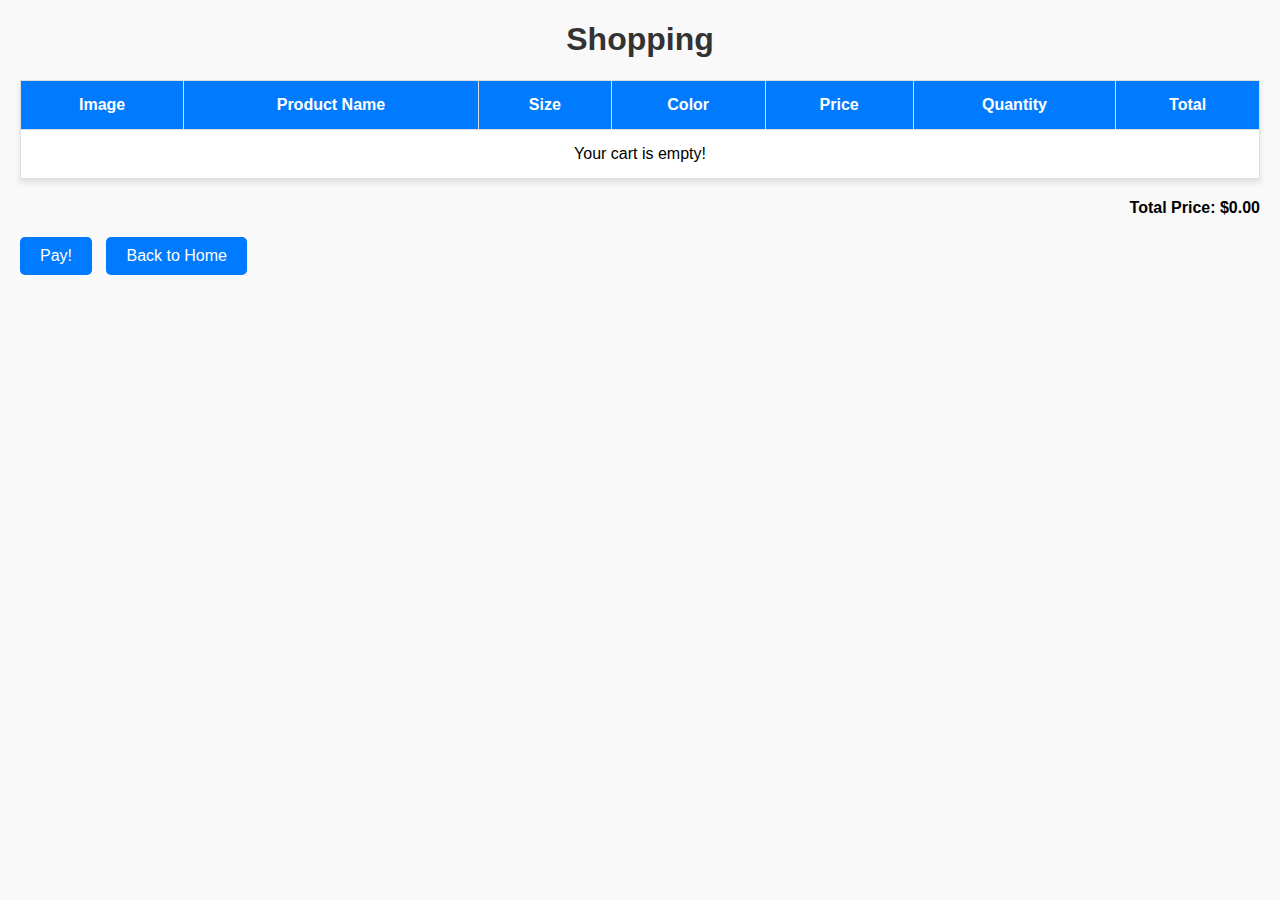
<file: cart.html>
<!DOCTYPE html>
<html lang="en">
<head>
    <meta charset="UTF-8">
    <meta name="viewport" content="width=device-width, initial-scale=1.0">
    <title>Shoes Shop</title>
    <link rel="stylesheet" href="cart.css">
    <link rel="icon" type="image/x-icon" href="./image/pngtree-letter-n-logo-png-image_6591539.png">
</head>
<body>
    <h1>Shopping</h1>
    <table>
        <thead>
            <tr>
                <th>Image</th>
                <th>Product Name</th>
                <th>Size</th>
                <th>Color</th>
                <th>Price</th>
                <th>Quantity</th>
                <th>Total</th>
            </tr>
        </thead>
        <tbody id="cart-items">
            <!-- Rows will be dynamically populated -->
        </tbody>
    </table>
    <div id="cart-total-price">Total Price: $0.00</div>
    <button class="checkout" onclick="checkout()">Pay!</button>
    <a href="index.html" class="back-to-home">Back to Home</a>

    <!-- Liên kết đến main.js thay vì cart.js -->
    <script src="main.js"></script>
</body>
</html>
</file>
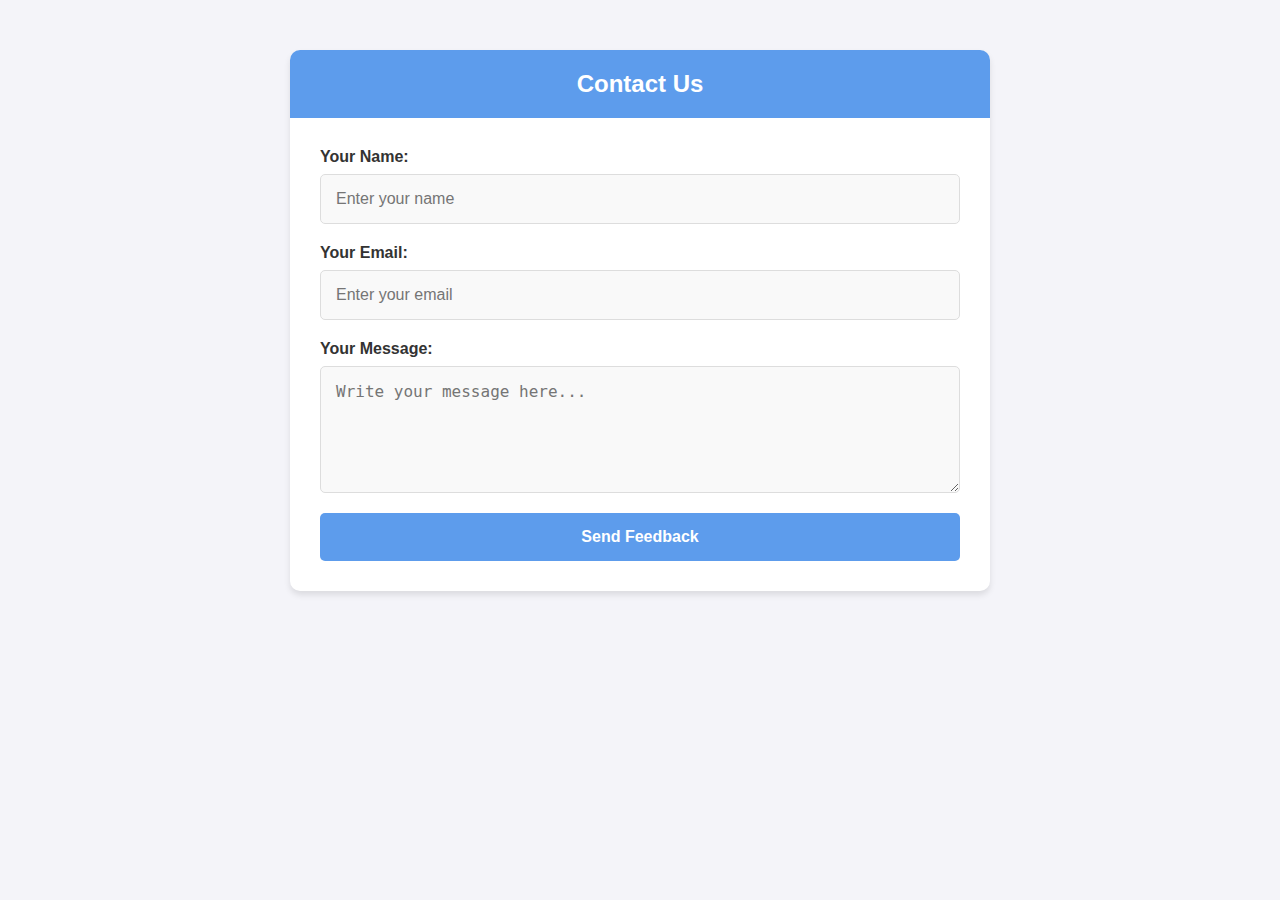
<file: contact.html>
<!DOCTYPE html>
<html lang="en">
<head>
    <meta charset="UTF-8">
    <meta name="viewport" content="width=device-width, initial-scale=1.0">
    <title>Contact Us</title>
    <style>
        body {
            font-family: 'Arial', sans-serif;
            margin: 0;
            padding: 0;
            background-color: #f4f4f9;
            color: #333;
        }
        .container {
            max-width: 700px;
            margin: 50px auto;
            background-color: #fff;
            border-radius: 10px;
            box-shadow: 0 4px 6px rgba(0, 0, 0, 0.1);
            overflow: hidden;
        }
        .header {
            background-color: #5d9cec;
            color: #fff;
            padding: 20px;
            text-align: center;
            font-size: 24px;
            font-weight: bold;
        }
        form {
            padding: 30px;
            display: flex;
            flex-direction: column;
        }
        label {
            margin-bottom: 8px;
            font-size: 16px;
            font-weight: 600;
        }
        input, textarea {
            padding: 15px;
            font-size: 16px;
            margin-bottom: 20px;
            border: 1px solid #ddd;
            border-radius: 5px;
            background-color: #f9f9f9;
            transition: border-color 0.3s ease, box-shadow 0.3s ease;
        }
        input:focus, textarea:focus {
            border-color: #5d9cec;
            box-shadow: 0 0 8px rgba(93, 156, 236, 0.2);
            outline: none;
        }
        button {
            padding: 15px;
            font-size: 16px;
            font-weight: bold;
            color: #fff;
            background-color: #5d9cec;
            border: none;
            border-radius: 5px;
            cursor: pointer;
            transition: background-color 0.3s ease;
        }
        button:hover {
            background-color: #4a8bd4;
        }
        #successMessage {
            text-align: center;
            font-size: 16px;
            margin-top: 10px;
            display: none;
            color: #28a745;
        }
    </style>
</head>
<body>
    <div class="container">
        <div class="header">Contact Us</div>
        <form id="contactForm">
            <label for="name">Your Name:</label>
            <input type="text" id="name" name="name" placeholder="Enter your name" required>

            <label for="email">Your Email:</label>
            <input type="email" id="email" name="email" placeholder="Enter your email" required>

            <label for="message">Your Message:</label>
            <textarea id="message" name="message" rows="5" placeholder="Write your message here..." required></textarea>

            <button type="submit">Send Feedback</button>
        </form>
        <p id="successMessage">Thank you for your feedback!</p>
    </div>

    <script>
        document.getElementById('contactForm').addEventListener('submit', function(e) {
            e.preventDefault();

            // Lấy giá trị từ form
            const name = document.getElementById('name').value;
            const email = document.getElementById('email').value;
            const message = document.getElementById('message').value;

            // Tạo một đối tượng phản hồi
            const feedback = {
                name: name,
                email: email,
                message: message,
                date: new Date().toISOString()
            };

            // Lấy dữ liệu phản hồi hiện có từ localStorage
            const feedbackList = JSON.parse(localStorage.getItem('feedbackList')) || [];

            // Thêm phản hồi mới vào danh sách
            feedbackList.push(feedback);

            // Lưu lại vào localStorage
            localStorage.setItem('feedbackList', JSON.stringify(feedbackList));

            // Hiển thị thông báo thành công
            document.getElementById('successMessage').style.display = 'block';

            // Reset form
            document.getElementById('contactForm').reset();
        });
    </script>
</body>
</html>
</file>
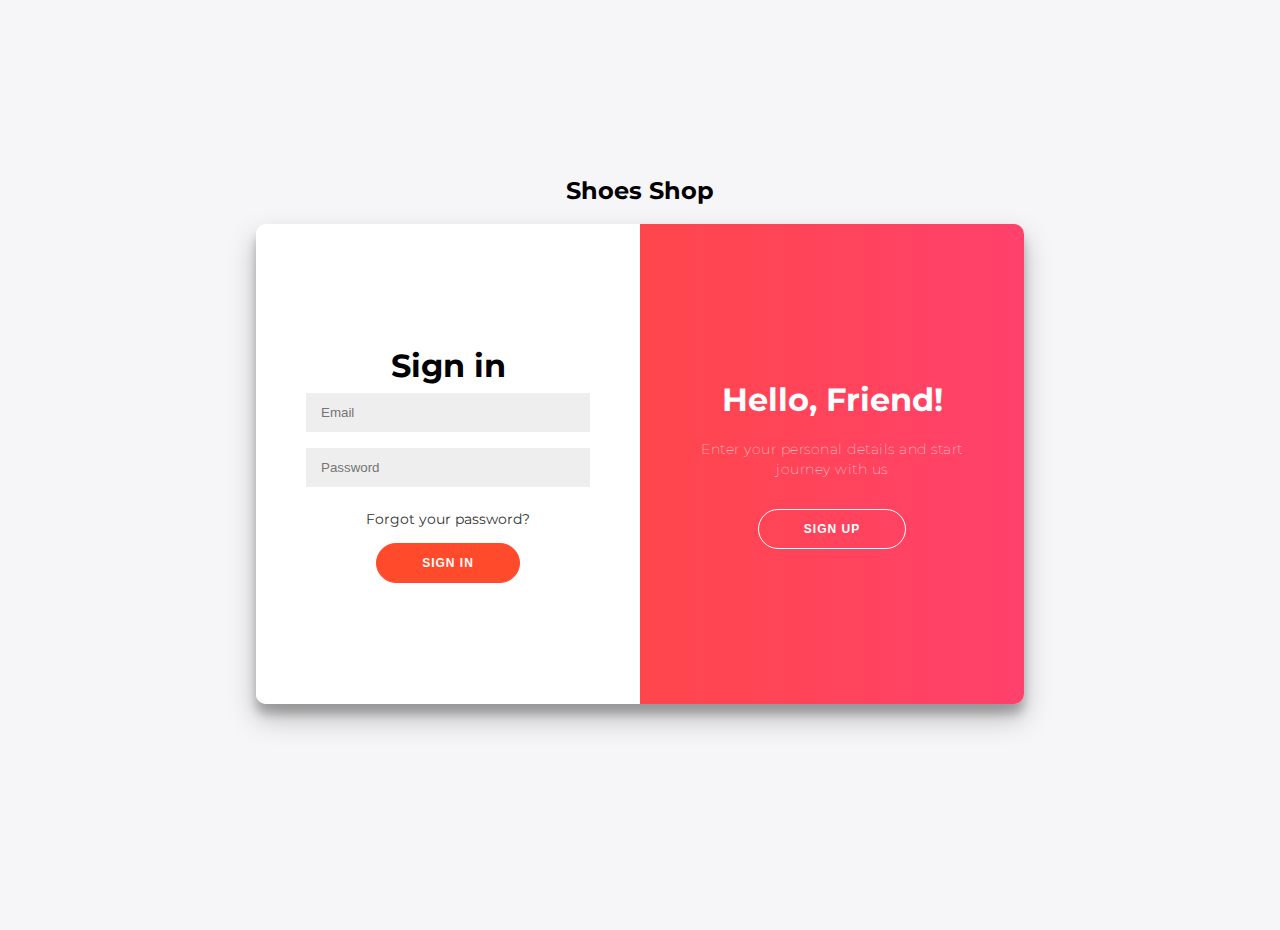
<file: login.html>
<!DOCTYPE html>
<html lang="en">
<head>
    <meta charset="UTF-8">
    <meta name="viewport" content="width=device-width, initial-scale=1.0">
    <link rel="stylesheet" href="./login.css">
    <title>Document</title>
</head>
<body>
    <h2>Shoes Shop</h2>
<div class="container" id="container">
	<div class="form-container sign-up-container">
		<form action="#">
			<h1>Create Account</h1>
			<input type="text" placeholder="Name" />
			<input type="email" placeholder="Email" />
			<input type="password" placeholder="Password" />
			<button>Sign Up</button>
		</form>
	</div>
	<div class="form-container sign-in-container">
		<form action="#">
			<h1>Sign in</h1>
			<input type="email" placeholder="Email" />
			<input type="password" placeholder="Password" />
			<a href="#">Forgot your password?</a>
			<button>Sign In</button>
		</form>
	</div>
	<div class="overlay-container">
		<div class="overlay">
			<div class="overlay-panel overlay-left">
				<h1>Welcome Back!</h1>
				<p>To keep connected with us please login with your personal info</p>
				<button class="ghost" id="signIn">Sign In</button>
			</div>
			<div class="overlay-panel overlay-right">
				<h1>Hello, Friend!</h1>
				<p>Enter your personal details and start journey with us</p>
				<button class="ghost" id="signUp">Sign Up</button>
			</div>
		</div>
	</div>
</div>
</body>
</html>
<script src="./login.js"></script>
</file>
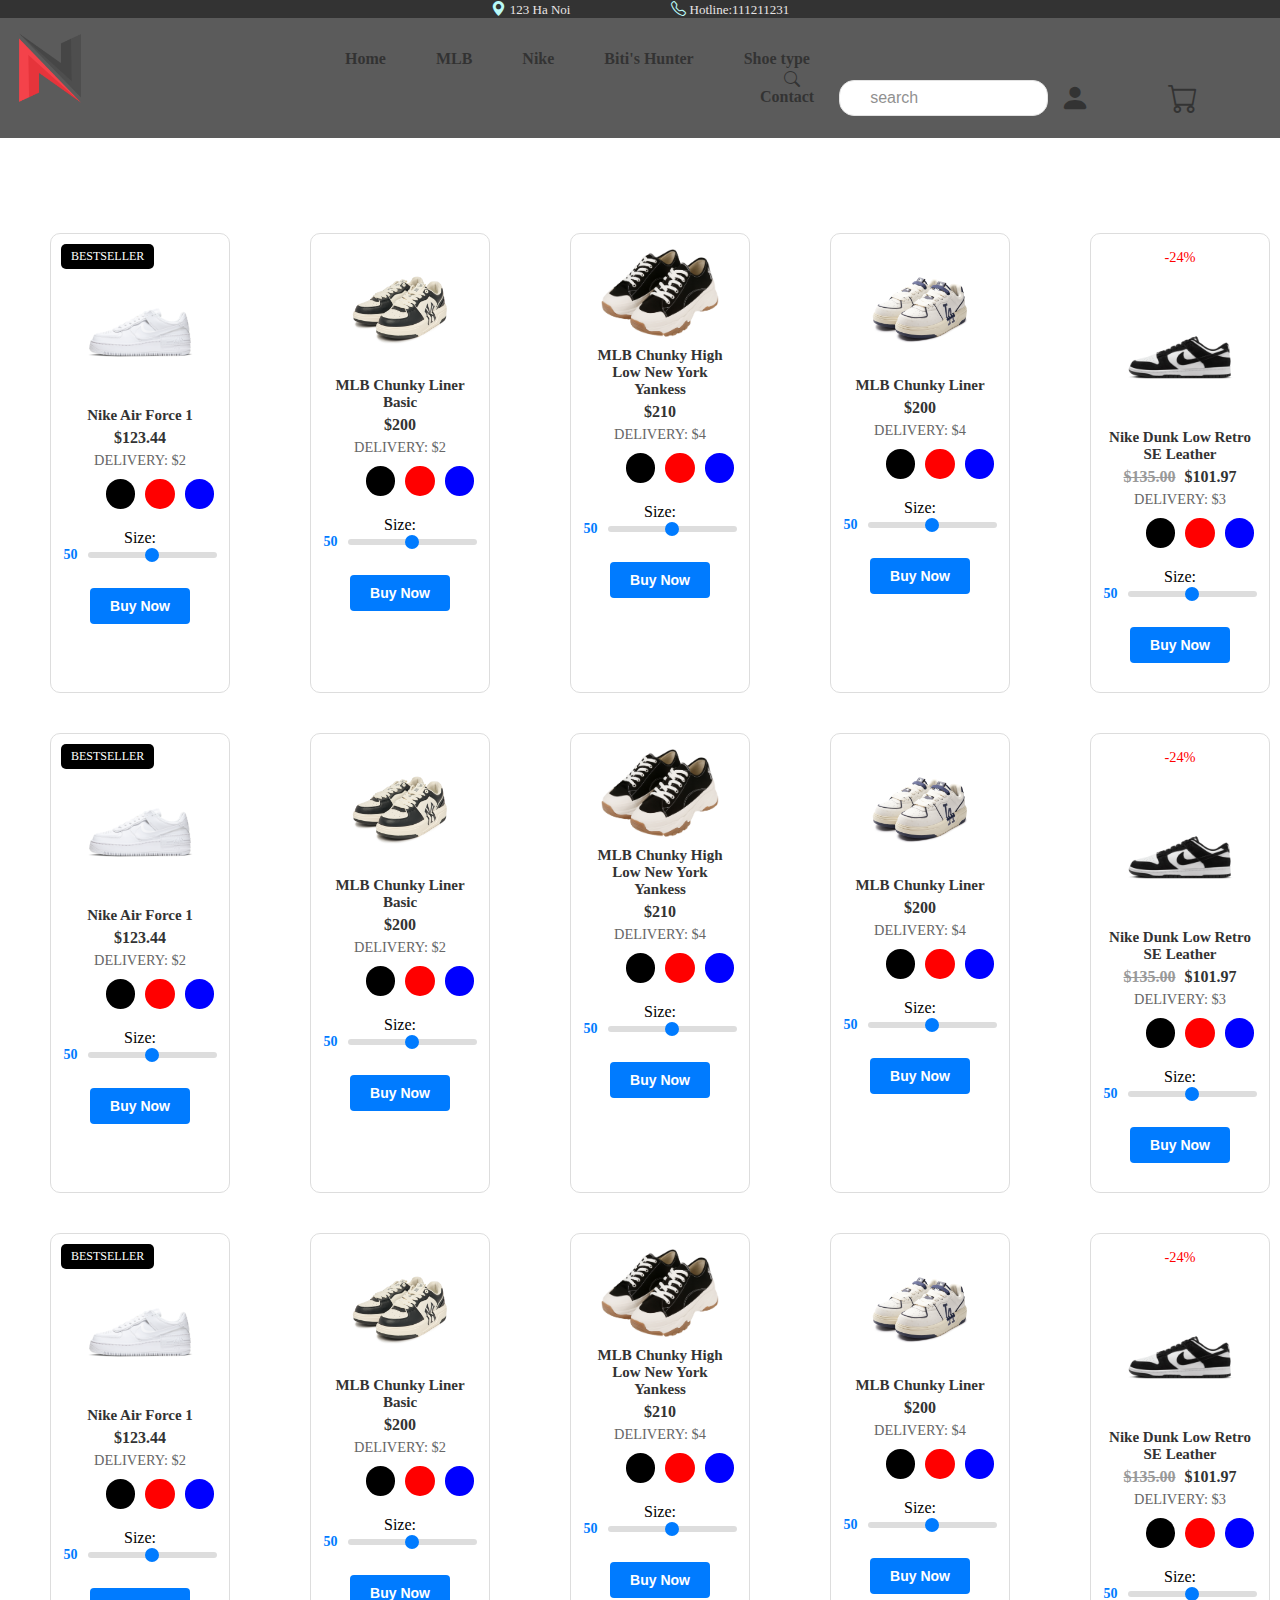
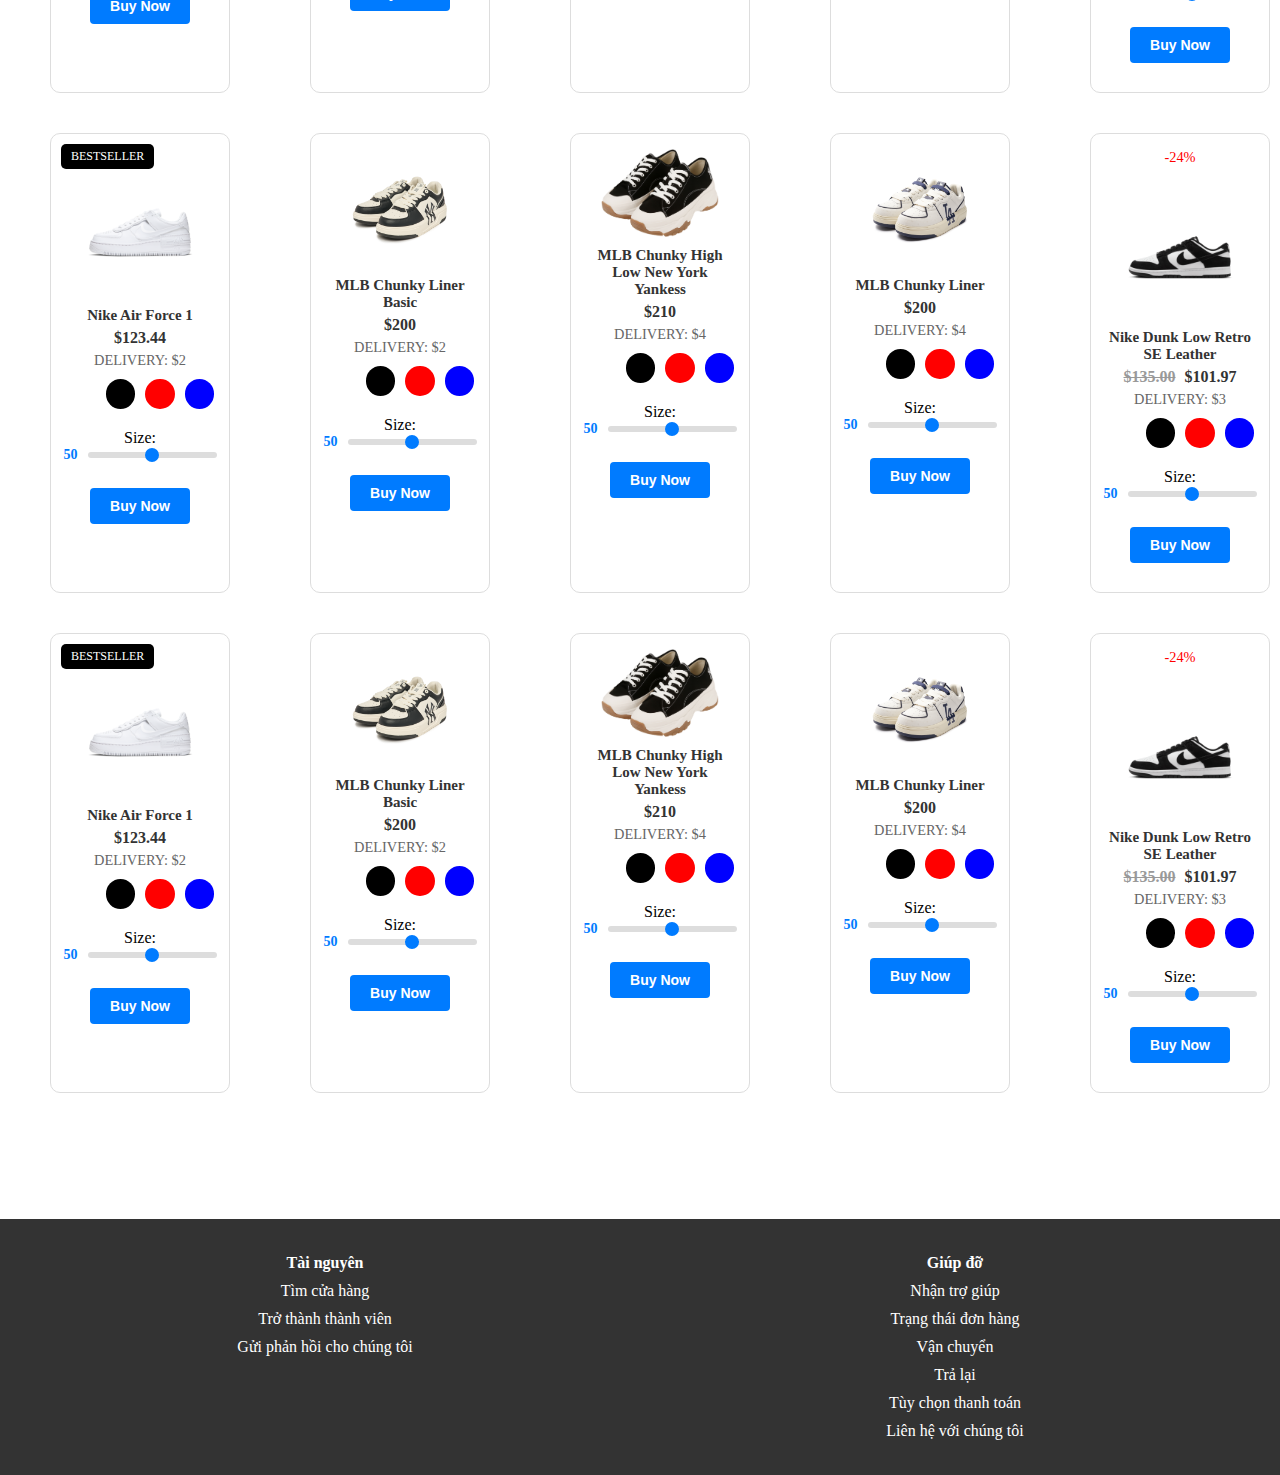
<file: MLB.html>
<!DOCTYPE html>
<html lang="en">
<head>
    <meta charset="UTF-8">
    <meta name="viewport" content="width=device-width, initial-scale=1.0">
    <link rel="stylesheet" href="https://cdn.jsdelivr.net/npm/bootstrap-icons@1.11.3/font/bootstrap-icons.min.css">
    <title>Shoes Shop</title>
    <link rel="stylesheet" href="mlb.css">
    <link rel="icon" type="image/x-icon" href="./image/pngtree-letter-n-logo-png-image_6591539.png">
</head>
<body>
    <div class="top-bar">
        <div class="container">
            <div class="address">
                <i class="bi bi-geo-alt-fill"></i>
                <a href>123 Ha Noi</a>
            </div>
            <div class="phone">
                <i class="bi bi-telephone"></i>
                <a href>Hotline:111211231</a>
            </div>
        </div>
    </div>
    <div class="header">
        <div class="header_nav">
            <!-- Thẻ chứa logo -->
            <div class="header_logo">
                <img src="./image/pngtree-letter-n-logo-png-image_6591539.png" alt="Logo">
            </div>
            <!-- Thẻ chứa navigations -->
            <div class="header_menu">
                <ul>
                    <li><a href="Index.html">Home</a></li>
                    <li><a href="MLB.html">MLB</a></li>
                    <li><a href="">Nike</a></li>
                    <li><a href="">Biti's Hunter</a></li>
                    <li class="shoes_type">
                        <a href="#">Shoe type</a>
                        <ul class="dropdown1">
                            <li><a href="#">Men</a></li>
                            <li><a href="#">Women</a></li>
                            <li><a href="#">Baby</a></li>
                        </ul>
                    </li>
                    <li><a href="contact.html">Contact</a></li>
                </ul>
                <div class="search-container">
                    <i class="bi bi-search"></i>
                    <input type="text" name="search" id="search" placeholder="search">
                </div>
                <div class="store">
                    <a href="cart.html" onclick="toggleCart()">
                        <i class="bi bi-cart"></i>
                    </a>
                    <div id="cart-dropdown" class="cart-dropdown">
                        <div id="cart-items" class="cart-items">
                            <div id="cart-count">0</div> 
                        </div>
                        <div class="cart-total">
                            <span>Total:</span>
                            <span id="cart-total-price">$0</span>
                        </div>
                        <button onclick="checkout()">Checkout</button>
                    </div>
                </div>
                <div id="icon-login">
                    <a href="./login.html"><i class="bi bi-person-fill"></i></a>
                </div>
            </div>
        </div>
    </div>
    <main>
        <div class="product-grid">
            <div class="product-card">
                <span class="label">BESTSELLER</span>
                <img src="./image/nike air force1.png" alt="Nike Air Force 1">
                <div class="product-name">Nike Air Force 1</div>
                <div class="price">$123.44</div>
                <div class="delivery">DELIVERY: $2</div>
                <div class="color-options">
                    <label for="color"></label>
                    <div class="color-options-container color-picker">
                        <div class="color-option" style="background-color: white;" onclick="selectColor('white')"></div>
                        <div class="color-option" style="background-color: black;" onclick="selectColor('black')"></div>
                        <div class="color-option" style="background-color: red;" onclick="selectColor('red')"></div>
                        <div class="color-option" style="background-color: blue;" onclick="selectColor('blue')"></div>
                    </div>
                </div>
                
                <!-- Size Options -->
                <div class="size-options">
                    <label for="size">Size:</label>
                    <div class="size-slider-container">
                        <span id="size-value">50</span>
                        <input type="range" id="size-range" min="0" max="100" value="50" onchange="updateSizeValue()">
                    </div>
                </div>
            
                <button class="buy-now">Buy Now</button>    
            </div>
    
            <div class="product-card">
                <img src="./image/giay-mlb-chunky-liner-basic-mau-trang-den-1-1690621959298.webp" alt="MLB Chunky">
                <div class="product-name">MLB Chunky Liner Basic</div>
                <div class="price">$200</div>
                <div class="delivery">DELIVERY: $2</div>
                <div class="color-options">
                    <label for="color"></label>
                    <div class="color-options-container color-picker">
                        <div class="color-option" style="background-color: white;" onclick="selectColor('white')"></div>
                        <div class="color-option" style="background-color: black;" onclick="selectColor('black')"></div>
                        <div class="color-option" style="background-color: red;" onclick="selectColor('red')"></div>
                        <div class="color-option" style="background-color: blue;" onclick="selectColor('blue')"></div>
                    </div>
                </div>
                
                <!-- Size Options -->
                <div class="size-options">
                    <label for="size">Size:</label>
                    <div class="size-slider-container">
                        <span id="size-value">50</span>
                        <input type="range" id="size-range" min="0" max="100" value="50" onchange="updateSizeValue()">
                    </div>
                </div>
            
                <button class="buy-now">Buy Now</button>    
            </div>
    
            <div class="product-card">
                <img src="./image/2-giay-mlb-chunky-high-low-new-york-yankess-32shu2111-50l.png" alt="MLB Chunky High Low New York Yankess">
                <div class="product-name">MLB Chunky High Low New York Yankess</div>
                <div class="price">$210</div>
                <div class="delivery">DELIVERY: $4</div>
                <div class="color-options">
                    <label for="color"></label>
                    <div class="color-options-container color-picker">
                        <div class="color-option" style="background-color: white;" onclick="selectColor('white')"></div>
                        <div class="color-option" style="background-color: black;" onclick="selectColor('black')"></div>
                        <div class="color-option" style="background-color: red;" onclick="selectColor('red')"></div>
                        <div class="color-option" style="background-color: blue;" onclick="selectColor('blue')"></div>
                    </div>
                </div>
                
                <!-- Size Options -->
                <div class="size-options">
                    <label for="size">Size:</label>
                    <div class="size-slider-container">
                        <span id="size-value">50</span>
                        <input type="range" id="size-range" min="0" max="100" value="50" onchange="updateSizeValue()">
                    </div>
                </div>
            
                <button class="buy-now">Buy Now</button>    
            </div>
    
            <div class="product-card">
                <img src="./image/giay-mlb-chunky-liner-logo-la-mau-xanh-1-1695025369837.webp" alt="MLB Chunky Liner">
                <div class="product-name">MLB Chunky Liner</div>
                <div class="price">$200</div>
                <div class="delivery">DELIVERY: $4</div>
                <div class="color-options">
                    <label for="color"></label>
                    <div class="color-options-container color-picker">
                        <div class="color-option" style="background-color: white;" onclick="selectColor('white')"></div>
                        <div class="color-option" style="background-color: black;" onclick="selectColor('black')"></div>
                        <div class="color-option" style="background-color: red;" onclick="selectColor('red')"></div>
                        <div class="color-option" style="background-color: blue;" onclick="selectColor('blue')"></div>
                    </div>
                </div>
                
                <!-- Size Options -->
                <div class="size-options">
                    <label for="size">Size:</label>
                    <div class="size-slider-container">
                        <span id="size-value">50</span>
                        <input type="range" id="size-range" min="0" max="100" value="50" onchange="updateSizeValue()">
                    </div>
                </div>
            
                <button class="buy-now">Buy Now</button>    
            </div>
    
            <div class="product-card">
                <span class="discount">-24%</span>
                <img src="./image/NIKE+DUNK+LOW+RETRO+SE.png" alt="Nike Dunk Low Retro SE Leather">
                <div class="product-name">Nike Dunk Low Retro SE Leather</div>
                <div class="price">
                    <span class="old-price">$135.00</span> $101.97
                </div>
                <div class="delivery">DELIVERY: $3</div>
                <div class="color-options">
                    <label for="color"></label>
                    <div class="color-options-container color-picker">
                        <div class="color-option" style="background-color: white;" onclick="selectColor('white')"></div>
                        <div class="color-option" style="background-color: black;" onclick="selectColor('black')"></div>
                        <div class="color-option" style="background-color: red;" onclick="selectColor('red')"></div>
                        <div class="color-option" style="background-color: blue;" onclick="selectColor('blue')"></div>
                    </div>
                </div>
                
                <!-- Size Options -->
                <div class="size-options">
                    <label for="size">Size:</label>
                    <div class="size-slider-container">
                        <span id="size-value">50</span>
                        <input type="range" id="size-range" min="0" max="100" value="50" onchange="updateSizeValue()">
                    </div>
                </div>
                <button class="buy-now">Buy Now</button>    
            </div>
            <div class="product-card">
                <span class="label">BESTSELLER</span>
                <img src="./image/nike air force1.png" alt="Nike Air Force 1">
                <div class="product-name">Nike Air Force 1</div>
                <div class="price">$123.44</div>
                <div class="delivery">DELIVERY: $2</div>
                <div class="color-options">
                    <label for="color"></label>
                    <div class="color-options-container color-picker">
                        <div class="color-option" style="background-color: white;" onclick="selectColor('white')"></div>
                        <div class="color-option" style="background-color: black;" onclick="selectColor('black')"></div>
                        <div class="color-option" style="background-color: red;" onclick="selectColor('red')"></div>
                        <div class="color-option" style="background-color: blue;" onclick="selectColor('blue')"></div>
                    </div>
                </div>
                
                <!-- Size Options -->
                <div class="size-options">
                    <label for="size">Size:</label>
                    <div class="size-slider-container">
                        <span id="size-value">50</span>
                        <input type="range" id="size-range" min="0" max="100" value="50" onchange="updateSizeValue()">
                    </div>
                </div>
            
                <button class="buy-now">Buy Now</button>    
            </div>
    
            <div class="product-card">
                <img src="./image/giay-mlb-chunky-liner-basic-mau-trang-den-1-1690621959298.webp" alt="MLB Chunky">
                <div class="product-name">MLB Chunky Liner Basic</div>
                <div class="price">$200</div>
                <div class="delivery">DELIVERY: $2</div>
                <div class="color-options">
                    <label for="color"></label>
                    <div class="color-options-container color-picker">
                        <div class="color-option" style="background-color: white;" onclick="selectColor('white')"></div>
                        <div class="color-option" style="background-color: black;" onclick="selectColor('black')"></div>
                        <div class="color-option" style="background-color: red;" onclick="selectColor('red')"></div>
                        <div class="color-option" style="background-color: blue;" onclick="selectColor('blue')"></div>
                    </div>
                </div>
                
                <!-- Size Options -->
                <div class="size-options">
                    <label for="size">Size:</label>
                    <div class="size-slider-container">
                        <span id="size-value">50</span>
                        <input type="range" id="size-range" min="0" max="100" value="50" onchange="updateSizeValue()">
                    </div>
                </div>
            
                <button class="buy-now">Buy Now</button>    
            </div>
    
            <div class="product-card">
                <img src="./image/2-giay-mlb-chunky-high-low-new-york-yankess-32shu2111-50l.png" alt="MLB Chunky High Low New York Yankess">
                <div class="product-name">MLB Chunky High Low New York Yankess</div>
                <div class="price">$210</div>
                <div class="delivery">DELIVERY: $4</div>
                <div class="color-options">
                    <label for="color"></label>
                    <div class="color-options-container color-picker">
                        <div class="color-option" style="background-color: white;" onclick="selectColor('white')"></div>
                        <div class="color-option" style="background-color: black;" onclick="selectColor('black')"></div>
                        <div class="color-option" style="background-color: red;" onclick="selectColor('red')"></div>
                        <div class="color-option" style="background-color: blue;" onclick="selectColor('blue')"></div>
                    </div>
                </div>
                
                <!-- Size Options -->
                <div class="size-options">
                    <label for="size">Size:</label>
                    <div class="size-slider-container">
                        <span id="size-value">50</span>
                        <input type="range" id="size-range" min="0" max="100" value="50" onchange="updateSizeValue()">
                    </div>
                </div>
            
                <button class="buy-now">Buy Now</button>    
            </div>
    
            <div class="product-card">
                <img src="./image/giay-mlb-chunky-liner-logo-la-mau-xanh-1-1695025369837.webp" alt="MLB Chunky Liner">
                <div class="product-name">MLB Chunky Liner</div>
                <div class="price">$200</div>
                <div class="delivery">DELIVERY: $4</div>
                <div class="color-options">
                    <label for="color"></label>
                    <div class="color-options-container color-picker">
                        <div class="color-option" style="background-color: white;" onclick="selectColor('white')"></div>
                        <div class="color-option" style="background-color: black;" onclick="selectColor('black')"></div>
                        <div class="color-option" style="background-color: red;" onclick="selectColor('red')"></div>
                        <div class="color-option" style="background-color: blue;" onclick="selectColor('blue')"></div>
                    </div>
                </div>
                
                <!-- Size Options -->
                <div class="size-options">
                    <label for="size">Size:</label>
                    <div class="size-slider-container">
                        <span id="size-value">50</span>
                        <input type="range" id="size-range" min="0" max="100" value="50" onchange="updateSizeValue()">
                    </div>
                </div>
            
                <button class="buy-now">Buy Now</button>    
            </div>
    
            <div class="product-card">
                <span class="discount">-24%</span>
                <img src="./image/NIKE+DUNK+LOW+RETRO+SE.png" alt="Nike Dunk Low Retro SE Leather">
                <div class="product-name">Nike Dunk Low Retro SE Leather</div>
                <div class="price">
                    <span class="old-price">$135.00</span> $101.97
                </div>
                <div class="delivery">DELIVERY: $3</div>
                <div class="color-options">
                    <label for="color"></label>
                    <div class="color-options-container color-picker">
                        <div class="color-option" style="background-color: white;" onclick="selectColor('white')"></div>
                        <div class="color-option" style="background-color: black;" onclick="selectColor('black')"></div>
                        <div class="color-option" style="background-color: red;" onclick="selectColor('red')"></div>
                        <div class="color-option" style="background-color: blue;" onclick="selectColor('blue')"></div>
                    </div>
                </div>
                
                <!-- Size Options -->
                <div class="size-options">
                    <label for="size">Size:</label>
                    <div class="size-slider-container">
                        <span id="size-value">50</span>
                        <input type="range" id="size-range" min="0" max="100" value="50" onchange="updateSizeValue()">
                    </div>
                </div>
                <button class="buy-now">Buy Now</button>    
            </div>
            <div class="product-card">
                <span class="label">BESTSELLER</span>
                <img src="./image/nike air force1.png" alt="Nike Air Force 1">
                <div class="product-name">Nike Air Force 1</div>
                <div class="price">$123.44</div>
                <div class="delivery">DELIVERY: $2</div>
                <div class="color-options">
                    <label for="color"></label>
                    <div class="color-options-container color-picker">
                        <div class="color-option" style="background-color: white;" onclick="selectColor('white')"></div>
                        <div class="color-option" style="background-color: black;" onclick="selectColor('black')"></div>
                        <div class="color-option" style="background-color: red;" onclick="selectColor('red')"></div>
                        <div class="color-option" style="background-color: blue;" onclick="selectColor('blue')"></div>
                    </div>
                </div>
                
                <!-- Size Options -->
                <div class="size-options">
                    <label for="size">Size:</label>
                    <div class="size-slider-container">
                        <span id="size-value">50</span>
                        <input type="range" id="size-range" min="0" max="100" value="50" onchange="updateSizeValue()">
                    </div>
                </div>
            
                <button class="buy-now">Buy Now</button>    
            </div>
    
            <div class="product-card">
                <img src="./image/giay-mlb-chunky-liner-basic-mau-trang-den-1-1690621959298.webp" alt="MLB Chunky">
                <div class="product-name">MLB Chunky Liner Basic</div>
                <div class="price">$200</div>
                <div class="delivery">DELIVERY: $2</div>
                <div class="color-options">
                    <label for="color"></label>
                    <div class="color-options-container color-picker">
                        <div class="color-option" style="background-color: white;" onclick="selectColor('white')"></div>
                        <div class="color-option" style="background-color: black;" onclick="selectColor('black')"></div>
                        <div class="color-option" style="background-color: red;" onclick="selectColor('red')"></div>
                        <div class="color-option" style="background-color: blue;" onclick="selectColor('blue')"></div>
                    </div>
                </div>
                
                <!-- Size Options -->
                <div class="size-options">
                    <label for="size">Size:</label>
                    <div class="size-slider-container">
                        <span id="size-value">50</span>
                        <input type="range" id="size-range" min="0" max="100" value="50" onchange="updateSizeValue()">
                    </div>
                </div>
            
                <button class="buy-now">Buy Now</button>    
            </div>
    
            <div class="product-card">
                <img src="./image/2-giay-mlb-chunky-high-low-new-york-yankess-32shu2111-50l.png" alt="MLB Chunky High Low New York Yankess">
                <div class="product-name">MLB Chunky High Low New York Yankess</div>
                <div class="price">$210</div>
                <div class="delivery">DELIVERY: $4</div>
                <div class="color-options">
                    <label for="color"></label>
                    <div class="color-options-container color-picker">
                        <div class="color-option" style="background-color: white;" onclick="selectColor('white')"></div>
                        <div class="color-option" style="background-color: black;" onclick="selectColor('black')"></div>
                        <div class="color-option" style="background-color: red;" onclick="selectColor('red')"></div>
                        <div class="color-option" style="background-color: blue;" onclick="selectColor('blue')"></div>
                    </div>
                </div>
                
                <!-- Size Options -->
                <div class="size-options">
                    <label for="size">Size:</label>
                    <div class="size-slider-container">
                        <span id="size-value">50</span>
                        <input type="range" id="size-range" min="0" max="100" value="50" onchange="updateSizeValue()">
                    </div>
                </div>
            
                <button class="buy-now">Buy Now</button>    
            </div>
    
            <div class="product-card">
                <img src="./image/giay-mlb-chunky-liner-logo-la-mau-xanh-1-1695025369837.webp" alt="MLB Chunky Liner">
                <div class="product-name">MLB Chunky Liner</div>
                <div class="price">$200</div>
                <div class="delivery">DELIVERY: $4</div>
                <div class="color-options">
                    <label for="color"></label>
                    <div class="color-options-container color-picker">
                        <div class="color-option" style="background-color: white;" onclick="selectColor('white')"></div>
                        <div class="color-option" style="background-color: black;" onclick="selectColor('black')"></div>
                        <div class="color-option" style="background-color: red;" onclick="selectColor('red')"></div>
                        <div class="color-option" style="background-color: blue;" onclick="selectColor('blue')"></div>
                    </div>
                </div>
                
                <!-- Size Options -->
                <div class="size-options">
                    <label for="size">Size:</label>
                    <div class="size-slider-container">
                        <span id="size-value">50</span>
                        <input type="range" id="size-range" min="0" max="100" value="50" onchange="updateSizeValue()">
                    </div>
                </div>
            
                <button class="buy-now">Buy Now</button>    
            </div>
    
            <div class="product-card">
                <span class="discount">-24%</span>
                <img src="./image/NIKE+DUNK+LOW+RETRO+SE.png" alt="Nike Dunk Low Retro SE Leather">
                <div class="product-name">Nike Dunk Low Retro SE Leather</div>
                <div class="price">
                    <span class="old-price">$135.00</span> $101.97
                </div>
                <div class="delivery">DELIVERY: $3</div>
                <div class="color-options">
                    <label for="color"></label>
                    <div class="color-options-container color-picker">
                        <div class="color-option" style="background-color: white;" onclick="selectColor('white')"></div>
                        <div class="color-option" style="background-color: black;" onclick="selectColor('black')"></div>
                        <div class="color-option" style="background-color: red;" onclick="selectColor('red')"></div>
                        <div class="color-option" style="background-color: blue;" onclick="selectColor('blue')"></div>
                    </div>
                </div>
                
                <!-- Size Options -->
                <div class="size-options">
                    <label for="size">Size:</label>
                    <div class="size-slider-container">
                        <span id="size-value">50</span>
                        <input type="range" id="size-range" min="0" max="100" value="50" onchange="updateSizeValue()">
                    </div>
                </div>
                <button class="buy-now">Buy Now</button>    
            </div>
            <div class="product-card">
                <span class="label">BESTSELLER</span>
                <img src="./image/nike air force1.png" alt="Nike Air Force 1">
                <div class="product-name">Nike Air Force 1</div>
                <div class="price">$123.44</div>
                <div class="delivery">DELIVERY: $2</div>
                <div class="color-options">
                    <label for="color"></label>
                    <div class="color-options-container color-picker">
                        <div class="color-option" style="background-color: white;" onclick="selectColor('white')"></div>
                        <div class="color-option" style="background-color: black;" onclick="selectColor('black')"></div>
                        <div class="color-option" style="background-color: red;" onclick="selectColor('red')"></div>
                        <div class="color-option" style="background-color: blue;" onclick="selectColor('blue')"></div>
                    </div>
                </div>
                
                <!-- Size Options -->
                <div class="size-options">
                    <label for="size">Size:</label>
                    <div class="size-slider-container">
                        <span id="size-value">50</span>
                        <input type="range" id="size-range" min="0" max="100" value="50" onchange="updateSizeValue()">
                    </div>
                </div>
            
                <button class="buy-now">Buy Now</button>    
            </div>
    
            <div class="product-card">
                <img src="./image/giay-mlb-chunky-liner-basic-mau-trang-den-1-1690621959298.webp" alt="MLB Chunky">
                <div class="product-name">MLB Chunky Liner Basic</div>
                <div class="price">$200</div>
                <div class="delivery">DELIVERY: $2</div>
                <div class="color-options">
                    <label for="color"></label>
                    <div class="color-options-container color-picker">
                        <div class="color-option" style="background-color: white;" onclick="selectColor('white')"></div>
                        <div class="color-option" style="background-color: black;" onclick="selectColor('black')"></div>
                        <div class="color-option" style="background-color: red;" onclick="selectColor('red')"></div>
                        <div class="color-option" style="background-color: blue;" onclick="selectColor('blue')"></div>
                    </div>
                </div>
                
                <!-- Size Options -->
                <div class="size-options">
                    <label for="size">Size:</label>
                    <div class="size-slider-container">
                        <span id="size-value">50</span>
                        <input type="range" id="size-range" min="0" max="100" value="50" onchange="updateSizeValue()">
                    </div>
                </div>
            
                <button class="buy-now">Buy Now</button>    
            </div>
    
            <div class="product-card">
                <img src="./image/2-giay-mlb-chunky-high-low-new-york-yankess-32shu2111-50l.png" alt="MLB Chunky High Low New York Yankess">
                <div class="product-name">MLB Chunky High Low New York Yankess</div>
                <div class="price">$210</div>
                <div class="delivery">DELIVERY: $4</div>
                <div class="color-options">
                    <label for="color"></label>
                    <div class="color-options-container color-picker">
                        <div class="color-option" style="background-color: white;" onclick="selectColor('white')"></div>
                        <div class="color-option" style="background-color: black;" onclick="selectColor('black')"></div>
                        <div class="color-option" style="background-color: red;" onclick="selectColor('red')"></div>
                        <div class="color-option" style="background-color: blue;" onclick="selectColor('blue')"></div>
                    </div>
                </div>
                
                <!-- Size Options -->
                <div class="size-options">
                    <label for="size">Size:</label>
                    <div class="size-slider-container">
                        <span id="size-value">50</span>
                        <input type="range" id="size-range" min="0" max="100" value="50" onchange="updateSizeValue()">
                    </div>
                </div>
            
                <button class="buy-now">Buy Now</button>    
            </div>
    
            <div class="product-card">
                <img src="./image/giay-mlb-chunky-liner-logo-la-mau-xanh-1-1695025369837.webp" alt="MLB Chunky Liner">
                <div class="product-name">MLB Chunky Liner</div>
                <div class="price">$200</div>
                <div class="delivery">DELIVERY: $4</div>
                <div class="color-options">
                    <label for="color"></label>
                    <div class="color-options-container color-picker">
                        <div class="color-option" style="background-color: white;" onclick="selectColor('white')"></div>
                        <div class="color-option" style="background-color: black;" onclick="selectColor('black')"></div>
                        <div class="color-option" style="background-color: red;" onclick="selectColor('red')"></div>
                        <div class="color-option" style="background-color: blue;" onclick="selectColor('blue')"></div>
                    </div>
                </div>
                
                <!-- Size Options -->
                <div class="size-options">
                    <label for="size">Size:</label>
                    <div class="size-slider-container">
                        <span id="size-value">50</span>
                        <input type="range" id="size-range" min="0" max="100" value="50" onchange="updateSizeValue()">
                    </div>
                </div>
            
                <button class="buy-now">Buy Now</button>    
            </div>
    
            <div class="product-card">
                <span class="discount">-24%</span>
                <img src="./image/NIKE+DUNK+LOW+RETRO+SE.png" alt="Nike Dunk Low Retro SE Leather">
                <div class="product-name">Nike Dunk Low Retro SE Leather</div>
                <div class="price">
                    <span class="old-price">$135.00</span> $101.97
                </div>
                <div class="delivery">DELIVERY: $3</div>
                <div class="color-options">
                    <label for="color"></label>
                    <div class="color-options-container color-picker">
                        <div class="color-option" style="background-color: white;" onclick="selectColor('white')"></div>
                        <div class="color-option" style="background-color: black;" onclick="selectColor('black')"></div>
                        <div class="color-option" style="background-color: red;" onclick="selectColor('red')"></div>
                        <div class="color-option" style="background-color: blue;" onclick="selectColor('blue')"></div>
                    </div>
                </div>
                
                <!-- Size Options -->
                <div class="size-options">
                    <label for="size">Size:</label>
                    <div class="size-slider-container">
                        <span id="size-value">50</span>
                        <input type="range" id="size-range" min="0" max="100" value="50" onchange="updateSizeValue()">
                    </div>
                </div>
                <button class="buy-now">Buy Now</button>    
            </div>
            <div class="product-card">
                <span class="label">BESTSELLER</span>
                <img src="./image/nike air force1.png" alt="Nike Air Force 1">
                <div class="product-name">Nike Air Force 1</div>
                <div class="price">$123.44</div>
                <div class="delivery">DELIVERY: $2</div>
                <div class="color-options">
                    <label for="color"></label>
                    <div class="color-options-container color-picker">
                        <div class="color-option" style="background-color: white;" onclick="selectColor('white')"></div>
                        <div class="color-option" style="background-color: black;" onclick="selectColor('black')"></div>
                        <div class="color-option" style="background-color: red;" onclick="selectColor('red')"></div>
                        <div class="color-option" style="background-color: blue;" onclick="selectColor('blue')"></div>
                    </div>
                </div>
                
                <!-- Size Options -->
                <div class="size-options">
                    <label for="size">Size:</label>
                    <div class="size-slider-container">
                        <span id="size-value">50</span>
                        <input type="range" id="size-range" min="0" max="100" value="50" onchange="updateSizeValue()">
                    </div>
                </div>
            
                <button class="buy-now">Buy Now</button>    
            </div>
    
            <div class="product-card">
                <img src="./image/giay-mlb-chunky-liner-basic-mau-trang-den-1-1690621959298.webp" alt="MLB Chunky">
                <div class="product-name">MLB Chunky Liner Basic</div>
                <div class="price">$200</div>
                <div class="delivery">DELIVERY: $2</div>
                <div class="color-options">
                    <label for="color"></label>
                    <div class="color-options-container color-picker">
                        <div class="color-option" style="background-color: white;" onclick="selectColor('white')"></div>
                        <div class="color-option" style="background-color: black;" onclick="selectColor('black')"></div>
                        <div class="color-option" style="background-color: red;" onclick="selectColor('red')"></div>
                        <div class="color-option" style="background-color: blue;" onclick="selectColor('blue')"></div>
                    </div>
                </div>
                
                <!-- Size Options -->
                <div class="size-options">
                    <label for="size">Size:</label>
                    <div class="size-slider-container">
                        <span id="size-value">50</span>
                        <input type="range" id="size-range" min="0" max="100" value="50" onchange="updateSizeValue()">
                    </div>
                </div>
            
                <button class="buy-now">Buy Now</button>    
            </div>
    
            <div class="product-card">
                <img src="./image/2-giay-mlb-chunky-high-low-new-york-yankess-32shu2111-50l.png" alt="MLB Chunky High Low New York Yankess">
                <div class="product-name">MLB Chunky High Low New York Yankess</div>
                <div class="price">$210</div>
                <div class="delivery">DELIVERY: $4</div>
                <div class="color-options">
                    <label for="color"></label>
                    <div class="color-options-container color-picker">
                        <div class="color-option" style="background-color: white;" onclick="selectColor('white')"></div>
                        <div class="color-option" style="background-color: black;" onclick="selectColor('black')"></div>
                        <div class="color-option" style="background-color: red;" onclick="selectColor('red')"></div>
                        <div class="color-option" style="background-color: blue;" onclick="selectColor('blue')"></div>
                    </div>
                </div>
                
                <!-- Size Options -->
                <div class="size-options">
                    <label for="size">Size:</label>
                    <div class="size-slider-container">
                        <span id="size-value">50</span>
                        <input type="range" id="size-range" min="0" max="100" value="50" onchange="updateSizeValue()">
                    </div>
                </div>
            
                <button class="buy-now">Buy Now</button>    
            </div>
    
            <div class="product-card">
                <img src="./image/giay-mlb-chunky-liner-logo-la-mau-xanh-1-1695025369837.webp" alt="MLB Chunky Liner">
                <div class="product-name">MLB Chunky Liner</div>
                <div class="price">$200</div>
                <div class="delivery">DELIVERY: $4</div>
                <div class="color-options">
                    <label for="color"></label>
                    <div class="color-options-container color-picker">
                        <div class="color-option" style="background-color: white;" onclick="selectColor('white')"></div>
                        <div class="color-option" style="background-color: black;" onclick="selectColor('black')"></div>
                        <div class="color-option" style="background-color: red;" onclick="selectColor('red')"></div>
                        <div class="color-option" style="background-color: blue;" onclick="selectColor('blue')"></div>
                    </div>
                </div>
                
                <!-- Size Options -->
                <div class="size-options">
                    <label for="size">Size:</label>
                    <div class="size-slider-container">
                        <span id="size-value">50</span>
                        <input type="range" id="size-range" min="0" max="100" value="50" onchange="updateSizeValue()">
                    </div>
                </div>
            
                <button class="buy-now">Buy Now</button>    
            </div>
    
            <div class="product-card">
                <span class="discount">-24%</span>
                <img src="./image/NIKE+DUNK+LOW+RETRO+SE.png" alt="Nike Dunk Low Retro SE Leather">
                <div class="product-name">Nike Dunk Low Retro SE Leather</div>
                <div class="price">
                    <span class="old-price">$135.00</span> $101.97
                </div>
                <div class="delivery">DELIVERY: $3</div>
                <div class="color-options">
                    <label for="color"></label>
                    <div class="color-options-container color-picker">
                        <div class="color-option" style="background-color: white;" onclick="selectColor('white')"></div>
                        <div class="color-option" style="background-color: black;" onclick="selectColor('black')"></div>
                        <div class="color-option" style="background-color: red;" onclick="selectColor('red')"></div>
                        <div class="color-option" style="background-color: blue;" onclick="selectColor('blue')"></div>
                    </div>
                </div>
                
                <!-- Size Options -->
                <div class="size-options">
                    <label for="size">Size:</label>
                    <div class="size-slider-container">
                        <span id="size-value">50</span>
                        <input type="range" id="size-range" min="0" max="100" value="50" onchange="updateSizeValue()">
                    </div>
                </div>
                <button class="buy-now">Buy Now</button>    
            </div>
        </div>
    </main>
</body><br><br><br><br><br><br><br>
<footer>
    <div class="footer-column">
        <a><strong>Tài nguyên</strong></a>
        <a>Tìm cửa hàng</a>
        <a>Trở thành thành viên</a>
        <a>Gửi phản hồi cho chúng tôi</a>
    </div>
    <div class="footer-column">
        <a><strong>Giúp đỡ</strong></a>
        <a>Nhận trợ giúp</a>
        <a>Trạng thái đơn hàng</a>
        <a>Vận chuyển</a>
        <a>Trả lại</a>
        <a>Tùy chọn thanh toán</a>
        <a>Liên hệ với chúng tôi</a>
    </div>
</footer>
</html>
<script src="./main.js"></script>
</file>
<file: cart.css>
body {
    font-family: Arial, sans-serif;
    margin: 20px;
    background-color: #f9f9f9;
}
h1 {
    text-align: center;
    color: #333;
}
table {
    width: 100%;
    border-collapse: collapse;
    margin-top: 20px;
    background: #fff;
    box-shadow: 0px 4px 6px rgba(0, 0, 0, 0.1);
}
th, td {
    padding: 15px;
    text-align: center;
    border: 1px solid #ddd;
}
th {
    background-color: #007BFF;
    color: white;
}
.cart-item img {
    width: 80px;
    height: 80px;
    object-fit: cover;
    border-radius: 5px;
}
.quantity-controls {
    display: flex;
    justify-content: center;
    gap: 10px;
    align-items: center;
}
.quantity-controls button {
    padding: 5px 10px;
    border: none;
    background-color: #007BFF;
    color: white;
    cursor: pointer;
    border-radius: 4px;
}
.quantity-controls button:hover {
    background-color: #0056b3;
}
#cart-total-price {
    text-align: right;
    font-weight: bold;
    margin-top: 20px;
}
button.checkout, a.back-to-home {
    display: inline-block;
    margin-top: 20px;
    padding: 10px 20px;
    font-size: 16px;
    text-align: center;
    text-decoration: none;
    background-color: #007BFF;
    color: white;
    border-radius: 5px;
    border: none;
    cursor: pointer;
}
button.checkout:hover, a.back-to-home:hover {
    background-color: #0056b3;
}
a.back-to-home {
    margin-left: 10px;
}
</file>
<file: login.css>
@import url('https://fonts.googleapis.com/css?family=Montserrat:400,800');

* {
	box-sizing: border-box;
}

body {
	background: #f6f5f7;
	display: flex;
	justify-content: center;
	align-items: center;
	flex-direction: column;
	font-family: 'Montserrat', sans-serif;
	height: 100vh;
	margin: -20px 0 50px;
}

h1 {
	font-weight: bold;
	margin: 0;
}

h2 {
	text-align: center;
}

p {
	font-size: 14px;
	font-weight: 100;
	line-height: 20px;
	letter-spacing: 0.5px;
	margin: 20px 0 30px;
}

span {
	font-size: 12px;
}

a {
	color: #333;
	font-size: 14px;
	text-decoration: none;
	margin: 15px 0;
}

button {
	border-radius: 20px;
	border: 1px solid #FF4B2B;
	background-color: #FF4B2B;
	color: #FFFFFF;
	font-size: 12px;
	font-weight: bold;
	padding: 12px 45px;
	letter-spacing: 1px;
	text-transform: uppercase;
	transition: transform 80ms ease-in;
}

button:active {
	transform: scale(0.95);
}

button:focus {
	outline: none;
}

button.ghost {
	background-color: transparent;
	border-color: #FFFFFF;
}

form {
	background-color: #FFFFFF;
	display: flex;
	align-items: center;
	justify-content: center;
	flex-direction: column;
	padding: 0 50px;
	height: 100%;
	text-align: center;
}

input {
	background-color: #eee;
	border: none;
	padding: 12px 15px;
	margin: 8px 0;
	width: 100%;
}

.container {
	background-color: #fff;
	border-radius: 10px;
  	box-shadow: 0 14px 28px rgba(0,0,0,0.25), 
			0 10px 10px rgba(0,0,0,0.22);
	position: relative;
	overflow: hidden;
	width: 768px;
	max-width: 100%;
	min-height: 480px;
}

.form-container {
	position: absolute;
	top: 0;
	height: 100%;
	transition: all 0.6s ease-in-out;
}

.sign-in-container {
	left: 0;
	width: 50%;
	z-index: 2;
}

.container.right-panel-active .sign-in-container {
	transform: translateX(100%);
}

.sign-up-container {
	left: 0;
	width: 50%;
	opacity: 0;
	z-index: 1;
}

.container.right-panel-active .sign-up-container {
	transform: translateX(100%);
	opacity: 1;
	z-index: 5;
	animation: show 0.6s;
}

@keyframes show {
	0%, 49.99% {
		opacity: 0;
		z-index: 1;
	}
	
	50%, 100% {
		opacity: 1;
		z-index: 5;
	}
}

.overlay-container {
	position: absolute;
	top: 0;
	left: 50%;
	width: 50%;
	height: 100%;
	overflow: hidden;
	transition: transform 0.6s ease-in-out;
	z-index: 100;
}

.container.right-panel-active .overlay-container{
	transform: translateX(-100%);
}

.overlay {
	background: #FF416C;
	background: -webkit-linear-gradient(to right, #FF4B2B, #FF416C);
	background: linear-gradient(to right, #FF4B2B, #FF416C);
	background-repeat: no-repeat;
	background-size: cover;
	background-position: 0 0;
	color: #FFFFFF;
	position: relative;
	left: -100%;
	height: 100%;
	width: 200%;
  	transform: translateX(0);
	transition: transform 0.6s ease-in-out;
}

.container.right-panel-active .overlay {
  	transform: translateX(50%);
}

.overlay-panel {
	position: absolute;
	display: flex;
	align-items: center;
	justify-content: center;
	flex-direction: column;
	padding: 0 40px;
	text-align: center;
	top: 0;
	height: 100%;
	width: 50%;
	transform: translateX(0);
	transition: transform 0.6s ease-in-out;
}

.overlay-left {
	transform: translateX(-20%);
}

.container.right-panel-active .overlay-left {
	transform: translateX(0);
}

.overlay-right {
	right: 0;
	transform: translateX(0);
}

.container.right-panel-active .overlay-right {
	transform: translateX(20%);
}

.social-container {
	margin: 20px 0;
}

.social-container a {
	border: 1px solid #DDDDDD;
	border-radius: 50%;
	display: inline-flex;
	justify-content: center;
	align-items: center;
	margin: 0 5px;
	height: 40px;
	width: 40px;
}

footer {
    background-color: #222;
    color: #fff;
    font-size: 14px;
    bottom: 0;
    position: fixed;
    left: 0;
    right: 0;
    text-align: center;
    z-index: 999;
}

footer p {
    margin: 10px 0;
}

footer i {
    color: red;
}

footer a {
    color: #3c97bf;
    text-decoration: none;
}
</file>
<file: mlb.css>
* {
    margin: 0;
    padding: 0;
    box-sizing: border-box;
}

.container {
    display: flex;
    justify-content: center;
}


.top-bar {
    display: flex;
    justify-content: center;
    align-items: center;
    background-color: #333;
}

.container .address,
.container .phone {
    padding: 0px 50px;
}

.container i {
    color: rgb(186, 250, 248);
    font-size: 15px;
}

.top-bar .container a {
    text-decoration: none;
    color: rgb(233, 229, 229);
    font-size: 13px;
}

.top-bar .container a:hover {
    color: orange;
}

.header {
    position: sticky;
    top: 0px;
    opacity: 0.8;
    background-color: #060202;
    height: 50px;
    z-index: 999;
    height: 45px;
}

.header_nav {
    display: flex;
    margin: 0px;
    align-items: center;
    background-color: #333;
}

.header_nav .header_logo {
    display: flex;
    align-items: center;
    width: 25%;
    font-size: 25px;
    font-weight: bold;

}

.header_nav .header_logo img {
    height: 100px;
    /* Điều chỉnh kích thước logo */
    margin-bottom: 20px;
    margin-right: 20px;
    /* Thêm khoảng cách giữa logo và menu */
}

.header_nav .header_menu {
    display: flex;
    align-items: flex-end;
    width: 60%;

}

.header_nav .header_menu ul {
    list-style: none;
    display: flex;
    padding: 0;
    margin: 0;
    flex-wrap: wrap;
}

.header_nav .header_menu ul li a {
    display: inline-block;
    text-decoration: none;
    padding: 10px 25px;
    color: black;
    font-weight: bold;

}

.header_nav .header_menu ul li:hover a {
    color: rgb(204, 201, 195);
}

.menu {
    display: flex;
    justify-content: space-between;
    align-items: center;
    justify-content: flex-start;
}

nav ul {
    list-style-type: none;
    padding: 0;
    text-align: center;
    margin: 0;
}

nav ul li {
    display: inline-block;
    margin-right: 20px;
}

nav ul li a {
    text-decoration: none;
    color: white;
    padding: 14px 20px;
    font-size: 18px;
    transition: background-color 0.3s ease;
    display: block;
}

nav ul li a:hover {
    background-color: #444;
}

.shoes_type {
    position: relative;
}

.dropdown1 {
    position: absolute;
    top: 100%;
    left: 10;
    display: block; 
    list-style: none; 
    margin: 0;
    padding: 0;
    width: 120px; 
    background-color: #333; 
    box-shadow: 0 4px 8px rgba(0, 0, 0, 0.2); 
    opacity: 0; 
    transform: translateY(10px);
    transition: opacity 0.3s ease, transform 0.3s ease;
    z-index: 99; 
}

.dropdown1 li {
    display: block; 
    text-align: left; 
}

.dropdown1 li a {
    display: block;
    color: #fff;
    padding: 10px;
    text-decoration: none;
    white-space: nowrap;
    width: 120px;
}

.dropdown1 li a:hover {
    background-color: #444; 
}
.shoes_type:hover .dropdown1 {
    opacity: 1; 
    transform: translateY(0); 
    pointer-events: auto;
}

.header_menu {
    display: flex;
    justify-content: space-between; 
    align-items: center;
    width: 100%; 
}

.header_menu ul {
    display: flex;
    justify-content: flex-start; 
    padding: 0;
    margin: 0;
    list-style: none;
}

.search-container i,
#icon-login a i,
.store a i {
    color: black; 
}

.search-container i:hover,
#icon-login a i:hover,
.store a i:hover {
    color: #dcbcbc; 
}

.search-container,
#icon-login,
.header_menu ul li:last-child {
    margin-left: auto; 
}

.search-container {
    margin-right: 10px; 
}

.search-container i{
    position: absolute;
    right: 480px;
    top: 53px;
}

.store {
    position: relative;
    display: inline-block;
    left: 110px;
    font-size: 30px;
}

.cart-dropdown {
    display: none;
    position: absolute;
    top: 40px;
    right: -100px;
    width: 250px;
    background-color: white;
    border-radius: 8px;
    box-shadow: 0 4px 6px rgba(0, 0, 0, 0.1);
    z-index: 1000;
    padding: 10px;
    max-height: 400px;
    overflow-y: auto;
    opacity: 0;
    transform: translateY(10px);
    transition: opacity 0.3s ease, transform 0.3s ease;
}

.cart-dropdown.show {
    display: block;
    opacity: 1;
    transform: translateY(0);
}

.cart-items {
    margin-bottom: 15px;
}

.cart-item {
    display: flex;
    justify-content: space-between;
    margin-bottom: 10px;
    padding: 5px 0;
    border-bottom: 1px solid #f0f0f0;
}

.cart-item img {
    width: 40px;
    height: 40px;
    object-fit: cover;
    margin-right: 10px;
}

.cart-item .product-info {
    flex-grow: 1;
    font-size: 14px;
}

.cart-total {
    font-weight: bold;
    margin-top: 15px;
    display: flex;
    justify-content: space-between;
}

.cart-total span {
    font-size: 16px;
}

.cart-dropdown button {
    width: 100%;
    padding: 10px;
    background-color: #007bff;
    color: white;
    border: none;
    border-radius: 4px;
    cursor: pointer;
    font-size: 16px;
    margin-top: 10px;
}

.cart-dropdown button:hover {
    background-color: #0056b3;
}

#icon-login{
    position: absolute;
    right: 190px;
    font-size: 30px; 
}
.search-container input[type="text"] {
    width: 100%;
    padding: 8px 10px 8px 30px;
    border: 1px solid #ddd;
    border-radius: 15px;
    outline: none;
    font-size: 16px;
    transition: box-shadow 0.3s ease;
}

.search-container input[type="text"]:focus {
    box-shadow: 0 0 5px rgba(0, 0, 0, 0.3);
}

.product-card {
    background-color: white;
    box-sizing: border-box;
    border: 1px solid #ddd;
    border-radius: 10px;
    overflow: hidden;
    width: 180px;
    text-align: center;
    padding: 15px;
    position: relative;
    transition: transform 0.3s ease, box-shadow 0.3s ease;
    margin-top: 20px;
    display: flex;
    flex-direction: column;
    align-items: center;
    height: 460px; 
    margin-left: 50px;
}

.product-card:hover {
    transform: translateY(-5px);
    box-shadow: 0 4px 8px rgba(0, 0, 0, 0.2);
}

.product-card img {
    width: 80%; 
    height: auto;
    border-radius: 10px;
    margin-bottom: 10px; 
}

.product-card .label {
    position: absolute;
    top: 10px;
    left: 10px;
    background-color: black;
    color: white;
    padding: 5px 10px;
    font-size: 12px;
    border-radius: 5px;
}

.product-card .product-name {
    font-weight: bold;
    margin-bottom: 5px;
    font-size: 15px;
    color: #333;
}

.product-card .price {
    color: #333;
    font-weight: bold;
    font-size: 16px;
}

.product-card .old-price {
    text-decoration: line-through;
    color: #999;
    margin-right: 5px;
}

.product-card .discount {
    color: red;
    font-size: 0.9em;
    margin-bottom: 5px;
}

.product-card .delivery {
    font-size: 0.9em;
    color: #666;
    margin-top: 5px;
}

.product-grid {
    display: grid;
    grid-template-columns: repeat(5, 1fr); 
    gap: 20px; 
    flex: 3;
    margin-top: 150px;
}

.product-card .color-options,
.product-card .size-options {
    width: 100%;
    margin: 10px 0;
}

.color-options-container {
    display: flex;
    gap: 10px;
    justify-content: center;
}

.color-picker {
    display: flex;
    gap: 10px;
}

.color-option {
    width: 30px;
    height: 30px;
    border-radius: 50%;
    border: 2px solid transparent;
    cursor: pointer;
    transition: border 0.3s;
}

.color-option:hover {
    border: 2px solid #007bff;
}

.quantity-controls {
    display: flex;
    align-items: center;
    gap: 10px;
}

.quantity-controls button {
    padding: 5px 10px;
    background-color: #007bff;
    color: white;
    border: none;
    cursor: pointer;
}

.quantity-controls button:hover {
    background-color: #0056b3;
}

.size-options {
    margin-bottom: 20px;
}

.size-slider-container {
    display: flex;
    align-items: center;
    justify-content: center;
    gap: 10px;
}

.size-slider-container span {
    font-size: 14px;
    font-weight: bold;
    color: #007bff;
    width: 40px;
    text-align: center;
}

.size-slider-container input[type="range"] {
    flex: 1;
    -webkit-appearance: none;
    height: 6px;
    background: #ddd;
    border-radius: 4px;
    outline: none;
    cursor: pointer;
}

.size-slider-container input[type="range"]::-webkit-slider-thumb {
    -webkit-appearance: none;
    width: 14px;
    height: 14px;
    border-radius: 50%;
    background: #007bff;
    cursor: pointer;
}

.buy-now {
    margin-top: 15px;
    padding: 10px 20px;
    font-size: 14px;
    font-weight: bold;
    color: #fff;
    background-color: #007bff;
    border: none;
    border-radius: 4px;
    cursor: pointer;
    transition: background-color 0.3s;
}

.buy-now:hover {
    background-color: #0056b3;
}

.banner {
    background-color: #007bff;
    
}

footer {
    display: flex;
    justify-content: space-around;
    background-color: #333;
    padding: 20px;
    color: white;
}

.footer-column {
    flex: 1;
    padding: 10px;
}

footer p {
    margin: 5px 0;
}

footer .footer-column:first-child {
    margin-right: 20px; 
}

.footer-column a{
    display: flex;
    justify-content: space-around;
    background-color: #333;
    padding: 5px;
    color: white;
    text-decoration: none;
}
</file>
